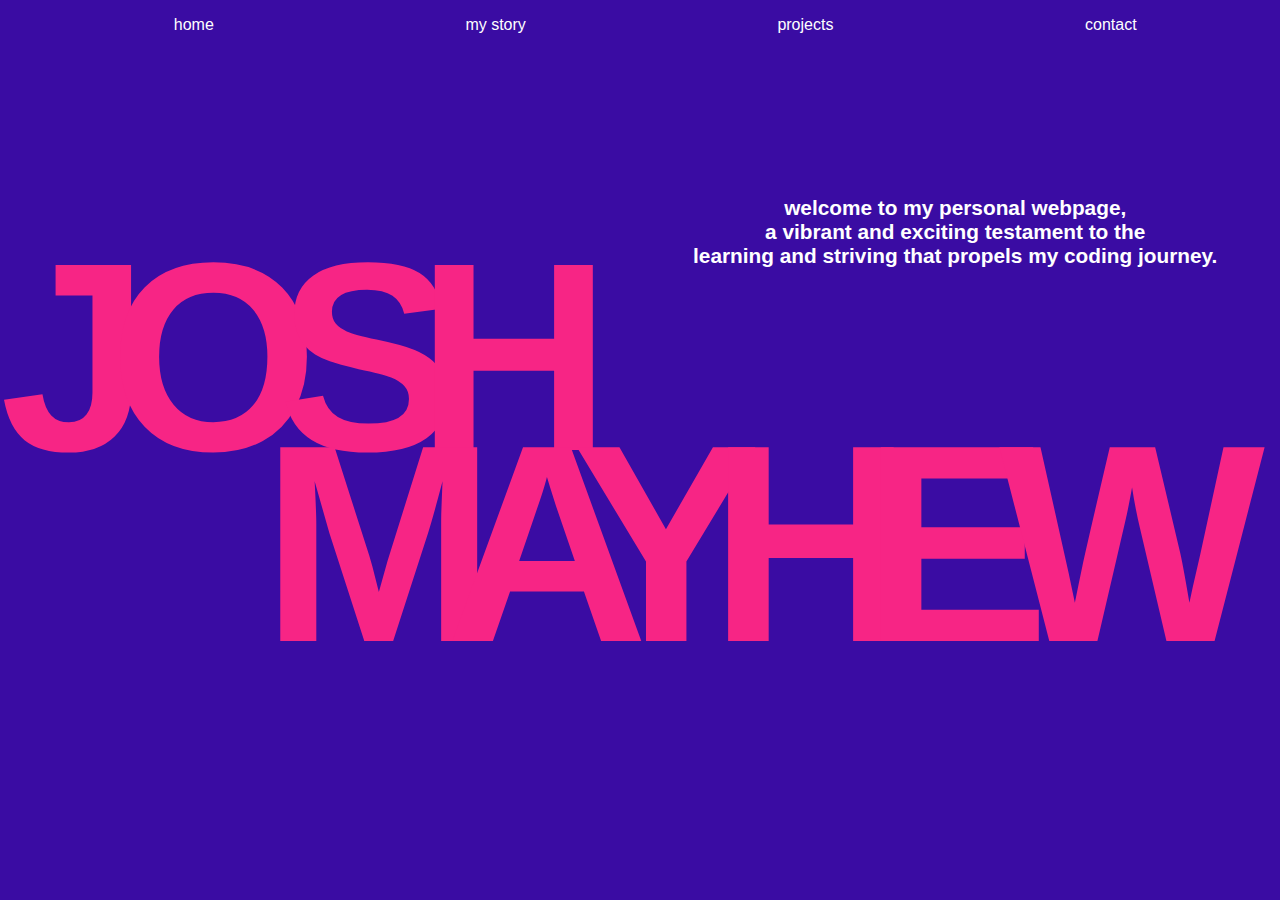
<file: index.html>
<!DOCTYPE html>
<html lang="en">

<head>
  <meta charset="UTF-8">
  <meta http-equiv="X-UA-Compatible" content="IE=edge">
  <meta name="viewport" content="width=device-width, initial-scale=1.0">
  <link rel="stylesheet" href="style.css" />
  <title>Josh Mayhew</title>
</head>

<body>
  <div class="nav-bar">
    <ul class="nav-headings">
      <li>
        <a id="home" href="https://jmayheww.github.io/prework-final-project/index.html">Home</a>
      </li>
      <li>
        <a id="mystory" href="https://jmayheww.github.io/prework-final-project/mystory.html">My Story</a>
      </li>
      <li>
        <a id="projects" href="https://jmayheww.github.io/prework-final-project/projects.html">Projects</a>
      </li>
      <li>
        <a id="contact" href="https://jmayheww.github.io/prework-final-project/contact.html">Contact</a>
      </li>
    </ul>
  </div>
  <div class="dom-insert">

  </div>
  <div class="landing-name">
    <h1 id="firstname">Josh</h1>
    <h1 id="lastname">Mayhew</h1>
  </div>
  <script src="script.js"></script>
</body>

</html>
</file>
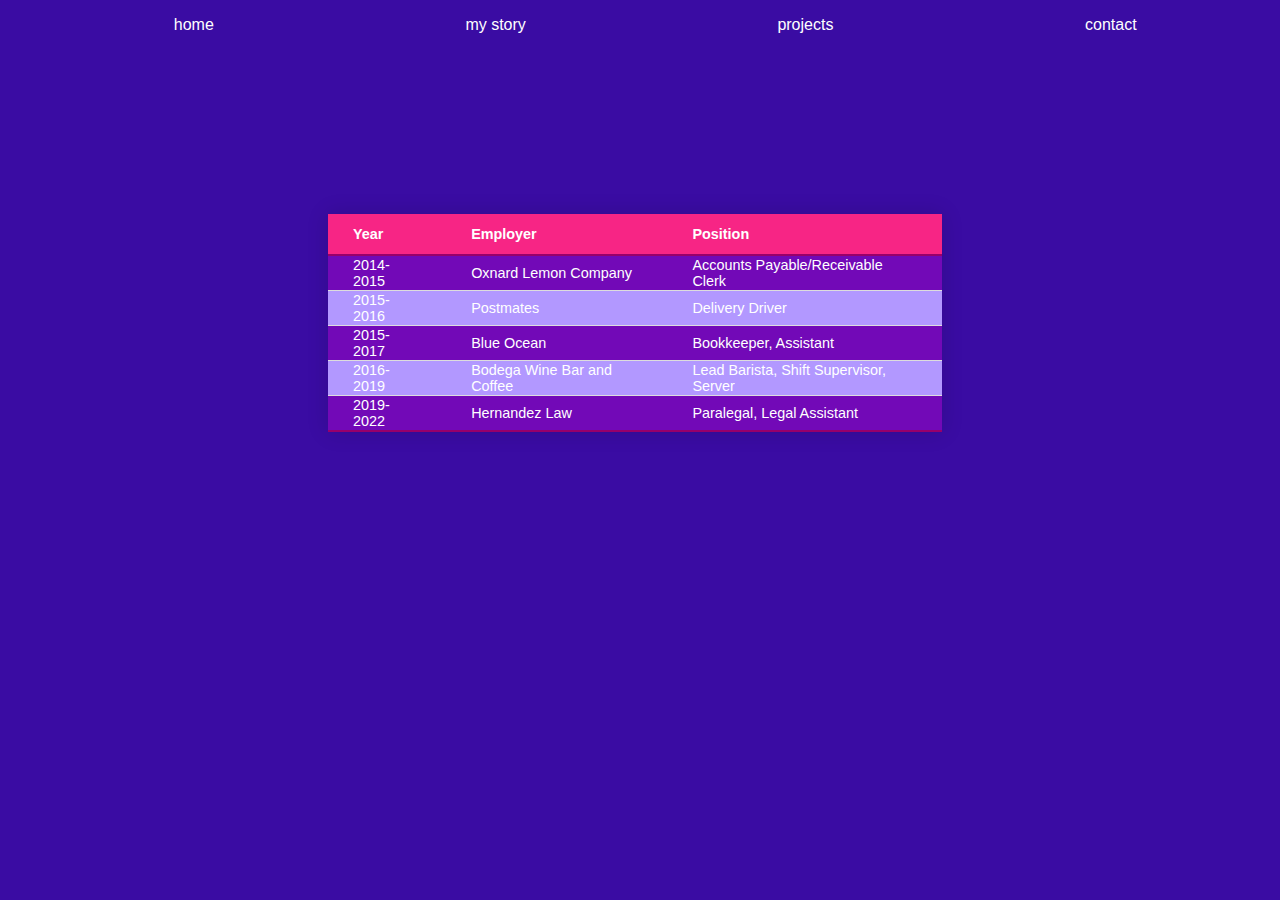
<file: mystory.html>
<!DOCTYPE html>
<html lang="en">

<head>
  <meta charset="UTF-8">
  <meta http-equiv="X-UA-Compatible" content="IE=edge">
  <meta name="viewport" content="width=device-width, initial-scale=1.0">
  <link rel="stylesheet" href="style.css" />
  <title>My Story</title>
</head>

<body>
  <div class="nav-bar">
    <ul class="nav-headings">
      <li>
        <a id="home" href="https://jmayheww.github.io/prework-final-project/index.html">Home</a>
      </li>
      <li>
        <a id="mystory" href="https://jmayheww.github.io/prework-final-project/mystory.html">My Story</a>
      </li>
      <li>
        <a id="projects" href="https://jmayheww.github.io/prework-final-project/projects.html">Projects</a>
      </li>
      <li>
        <a id="contact" href="https://jmayheww.github.io/prework-final-project/contact.html">Contact</a>
      </li>
    </ul>
  </div>

  <table class="employment-history">
    <thead>
      <tr>
        <th>Year</th>
        <th>Employer</th>
        <th>Position</th>
      </tr>
    </thead>
    <tbody id="table-body">

    </tbody>

  </table>

  <script src="scriptmystory.js"></script>
</body>

</html>
</file>
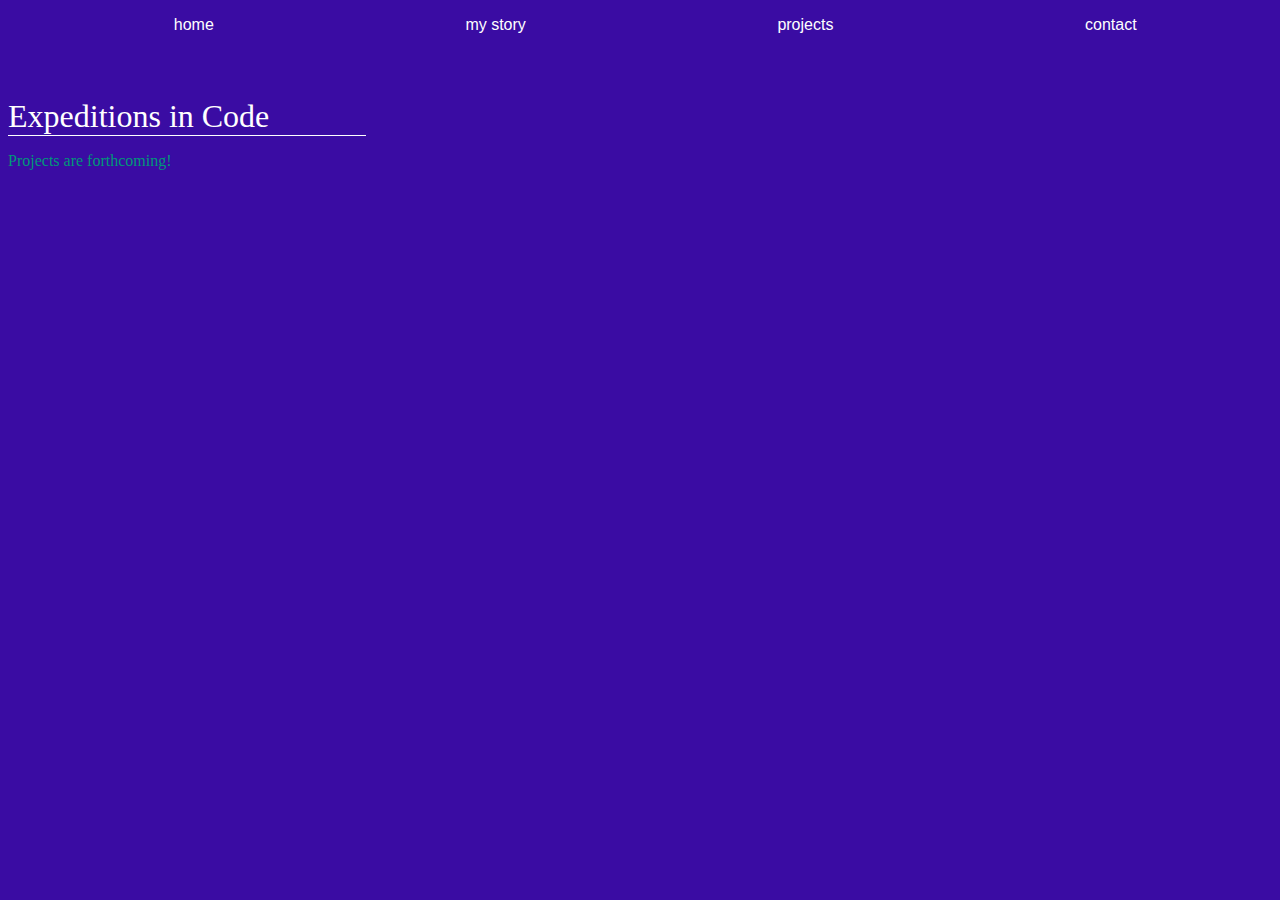
<file: projects.html>
<!DOCTYPE html>
<html lang="en">

<head>
  <meta charset="UTF-8">
  <meta http-equiv="X-UA-Compatible" content="IE=edge">
  <meta name="viewport" content="width=device-width, initial-scale=1.0">
  <link rel="stylesheet" href="style.css" />
  <title>Projects</title>
</head>

<body>
  <div class="nav-bar">
    <ul class="nav-headings">
      <li>
        <a id="home" href="https://jmayheww.github.io/prework-final-project/index.html">Home</a>
      </li>
      <li>
        <a id="mystory" href="https://jmayheww.github.io/prework-final-project/mystory.html">My Story</a>
      </li>
      <li>
        <a id="projects" href="https://jmayheww.github.io/prework-final-project/projects.html">Projects</a>
      </li>
      <li>
        <a id="contact" href="https://jmayheww.github.io/prework-final-project/contact.html">Contact</a>
      </li>
    </ul>
  </div>

  <header>Expeditions in Code</header>
  <p>Projects are forthcoming! </p>
  <script src="scriptprojects.js"></script>
</body>

</html>
</file>
<file: style.css>
body {
    background: #3A0CA3;
    size: 350px;
    display: block;
    position: relative;
    width: 98vw;
    max-height: 90vh;
    margin-bottom: -3em;

}


.nav-bar {
    background-color: none;
    margin: 0px;
    padding: 2x;
}

.nav-headings {
    display: flex;
    justify-content: space-around;
    list-style: none;
    font-size: 1em;

}

.nav-headings #home,
#mystory,
#projects,
#contact {
    text-decoration: none;
    font-family: Arial, Helvetica, sans-serif;
    text-transform: lowercase;
    color: #fff;
}



.landing-name {
    display: block;
    position: relative;

}




.landing-name #firstname {
    font-family: Arial, Helvetica, sans-serif;
    color: #F72585;
    font-size: 21vw;
    text-transform: uppercase;
    letter-spacing: -0.15em;
    text-align: left;
    font-weight: bold;
    position: relative;
    margin-top: 0.3em;
    margin-left: -0.03em;




}

.landing-name #lastname {

    font-family: Arial, Helvetica, sans-serif;
    color: #F72585;
    font-size: 22vw;
    text-transform: uppercase;
    letter-spacing: -0.18em;
    text-align: right;
    font-weight: bold;
    position: relative;
    margin-top: -1.1em;
    margin-left: 0.9em;
    margin-right: 10em;
    margin-bottom: -0.08em;


}

table {
    border-collapse: collapse;
    margin: 20vh 25vw;
    font-size: 0.9em;
    font-family: sans-serif;
    min-width: 400px;
    box-shadow: 0 0 20px rgba(0, 0, 0, 0.15);

}

th {
    background-color: #F72585;
    color: #FFF;
    text-align: left;
    padding: 12px 15px;

}

tr {
    background-color: #7209B7;
    color: white;
    padding: 12px 15px;
    text-align: left;
    border-bottom: 1px solid #dddddd;

}

tr:nth-of-type(even) {
    background-color: #B298FF;
}

tr:last-of-type {
    border-bottom: 2px solid #98006a
}

tr.active-row {
    font-weight: bold;
    color: #009879;
}

tr:hover {
    background-color: #F72585;
}

.employment-history th {
    padding-left: 25px;
    text-align: left;
}

#table-body td {
    padding-left: 25px;
    padding-right: 30px;

}

.contact-icons {
    display: flex;
    align-items: center;

    justify-content: space-evenly;
    list-style: none;
    position: relative;
    margin-top: 60vh;
}

i {
    background-color: #3A0CA3;
    display: inline-block;
    justify-content: space-around;
    width: 36px;
    height: 36px;
    line-height: 36px;
    font-size: 12px;
    text-align: center;
    border-radius: 36px;
    color: #FFF;
    list-style: none;

}

header {
    font-size: 2em;
    margin-top: 2em;
    display: flex;
    border-bottom: 1px solid white;
    width: 28vw;
    color: #fff;
}

p {
    color: #009879;
}

.header-1 {
    font-size: 2em;
    margin-top: 2em;
    display: flex;
    border-bottom: 1px solid white;
    width: 18vw;
    color: #fff;
}
</file>
